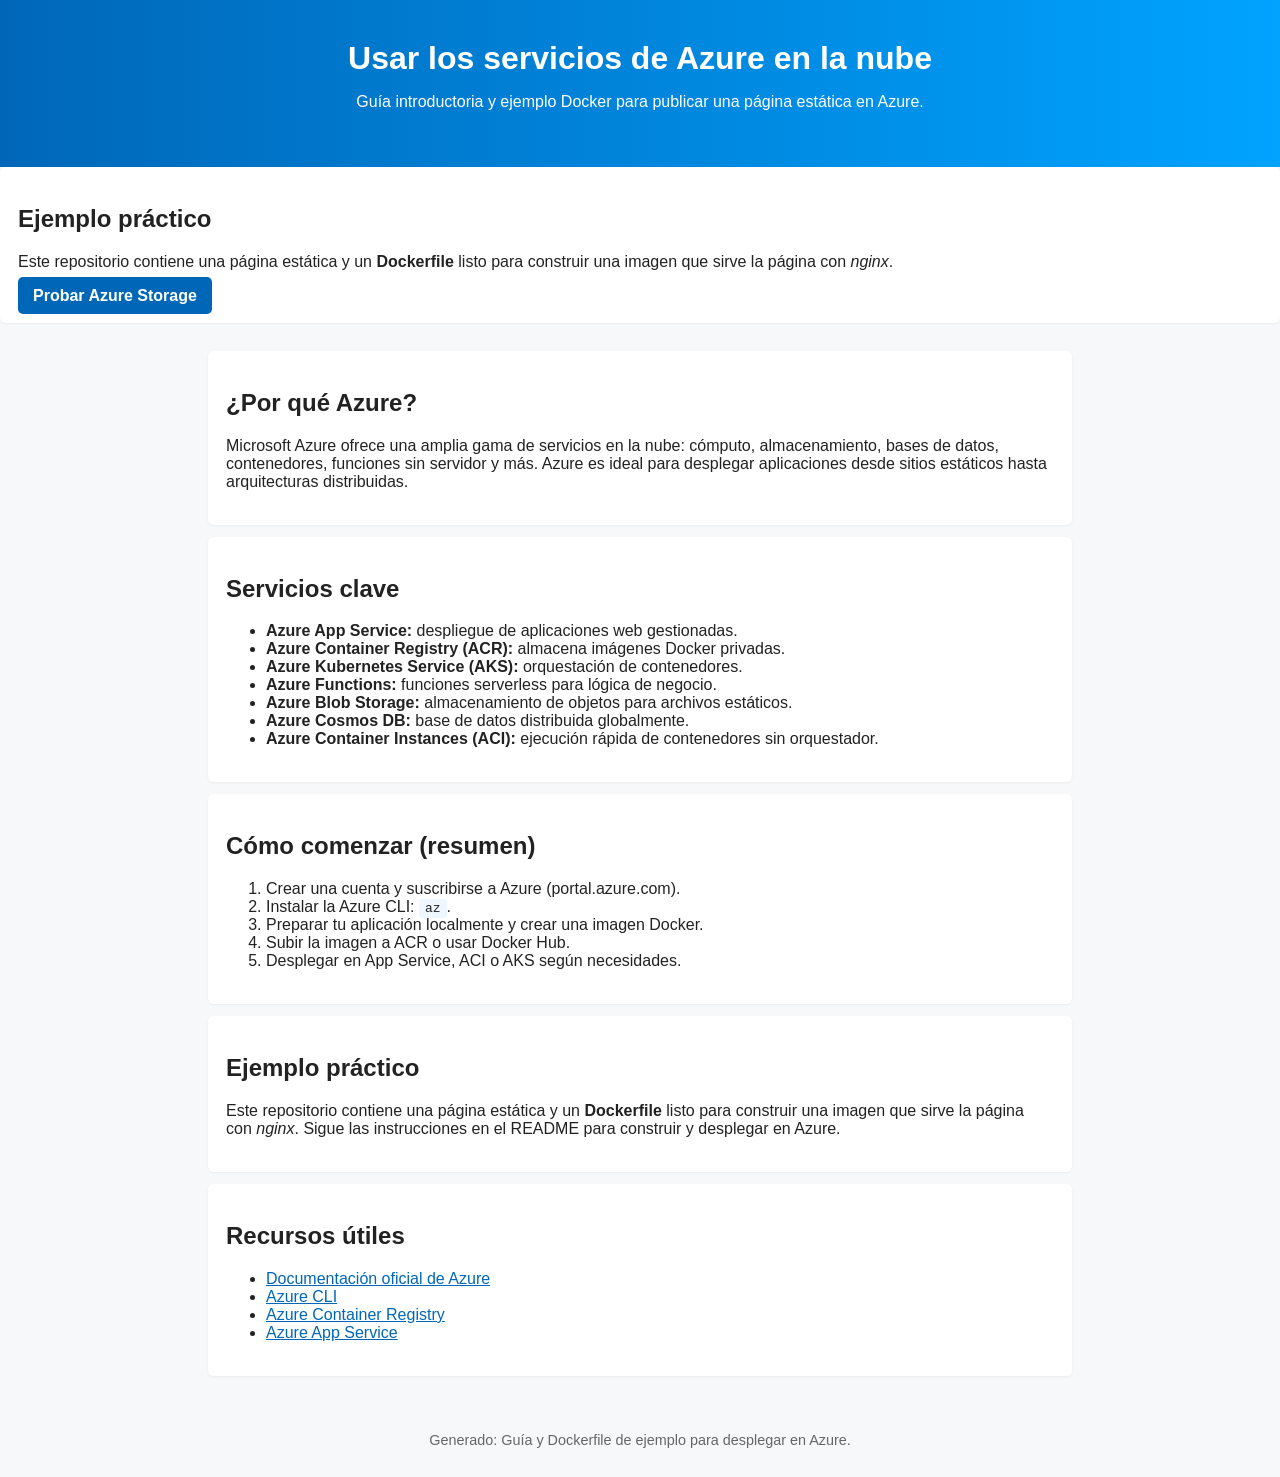
<file: index.html>
<!doctype html>
<html lang="es">
<head>
  <meta charset="utf-8">
  <meta name="viewport" content="width=device-width,initial-scale=1">
  <title>Usar servicios de Azure en la nube</title>
  <link rel="stylesheet" href="styles.css">
</head>
<body>
  <header class="hero">
    <h1>Usar los servicios de Azure en la nube</h1>
    <p>Guía introductoria y ejemplo Docker para publicar una página estática en Azure.</p>
  </header>

    <section>
      <h2>Ejemplo práctico</h2>
      <p>Este repositorio contiene una página estática y un <strong>Dockerfile</strong> listo para construir una imagen que sirve la página con <em>nginx</em>.</p>
      
      <div style="margin-top: 15px;">
        <a href="upload.html" style="background:#0067b8; color:white; padding:10px 15px; text-decoration:none; border-radius:5px; font-weight:bold;">Probar Azure Storage</a>
      </div>
      </section>

  <main class="content">
    <section>
      <h2>¿Por qué Azure?</h2>
      <p>Microsoft Azure ofrece una amplia gama de servicios en la nube: cómputo, almacenamiento, bases de datos, contenedores, funciones sin servidor y más. Azure es ideal para desplegar aplicaciones desde sitios estáticos hasta arquitecturas distribuidas.</p>
    </section>

    <section>
      <h2>Servicios clave</h2>
      <ul>
        <li><strong>Azure App Service:</strong> despliegue de aplicaciones web gestionadas.</li>
        <li><strong>Azure Container Registry (ACR):</strong> almacena imágenes Docker privadas.</li>
        <li><strong>Azure Kubernetes Service (AKS):</strong> orquestación de contenedores.</li>
        <li><strong>Azure Functions:</strong> funciones serverless para lógica de negocio.</li>
        <li><strong>Azure Blob Storage:</strong> almacenamiento de objetos para archivos estáticos.</li>
        <li><strong>Azure Cosmos DB:</strong> base de datos distribuida globalmente.</li>
        <li><strong>Azure Container Instances (ACI):</strong> ejecución rápida de contenedores sin orquestador.</li>
      </ul>
    </section>

    <section>
      <h2>Cómo comenzar (resumen)</h2>
      <ol>
        <li>Crear una cuenta y suscribirse a Azure (portal.azure.com).</li>
        <li>Instalar la Azure CLI: <code>az</code>.</li>
        <li>Preparar tu aplicación localmente y crear una imagen Docker.</li>
        <li>Subir la imagen a ACR o usar Docker Hub.</li>
        <li>Desplegar en App Service, ACI o AKS según necesidades.</li>
      </ol>
    </section>

    <section>
      <h2>Ejemplo práctico</h2>
      <p>Este repositorio contiene una página estática y un <strong>Dockerfile</strong> listo para construir una imagen que sirve la página con <em>nginx</em>. Sigue las instrucciones en el README para construir y desplegar en Azure.</p>
    </section>

    <section>
      <h2>Recursos útiles</h2>
      <ul>
        <li><a href="https://docs.microsoft.com/azure/">Documentación oficial de Azure</a></li>
        <li><a href="https://docs.microsoft.com/cli/azure/">Azure CLI</a></li>
        <li><a href="https://learn.microsoft.com/azure/container-registry/">Azure Container Registry</a></li>
        <li><a href="https://learn.microsoft.com/azure/app-service/">Azure App Service</a></li>
      </ul>
    </section>
  </main>

  <footer class="footer">
    <p>Generado: Guía y Dockerfile de ejemplo para desplegar en Azure.</p>
  </footer>
</body>
</html>
</file>
<file: styles.css>
* { box-sizing: border-box; }
body { font-family: Arial, Helvetica, sans-serif; margin:0; color:#222; background:#f6f8fa; }
.hero { background: linear-gradient(90deg,#0067b8,#00a3ff); color:white; padding:40px 20px; text-align:center; }
.hero h1{ margin:0 0 8px; }
.content { max-width:900px; margin:28px auto; padding:0 18px; }
section { background:white; padding:18px; margin-bottom:12px; border-radius:6px; box-shadow:0 1px 3px rgba(0,0,0,0.05); }
.footer { text-align:center; padding:14px; color:#666; font-size:0.9rem; }
a { color:#0067b8 }
code { background:#eef6ff; padding:2px 6px; border-radius:4px; }
</file>
